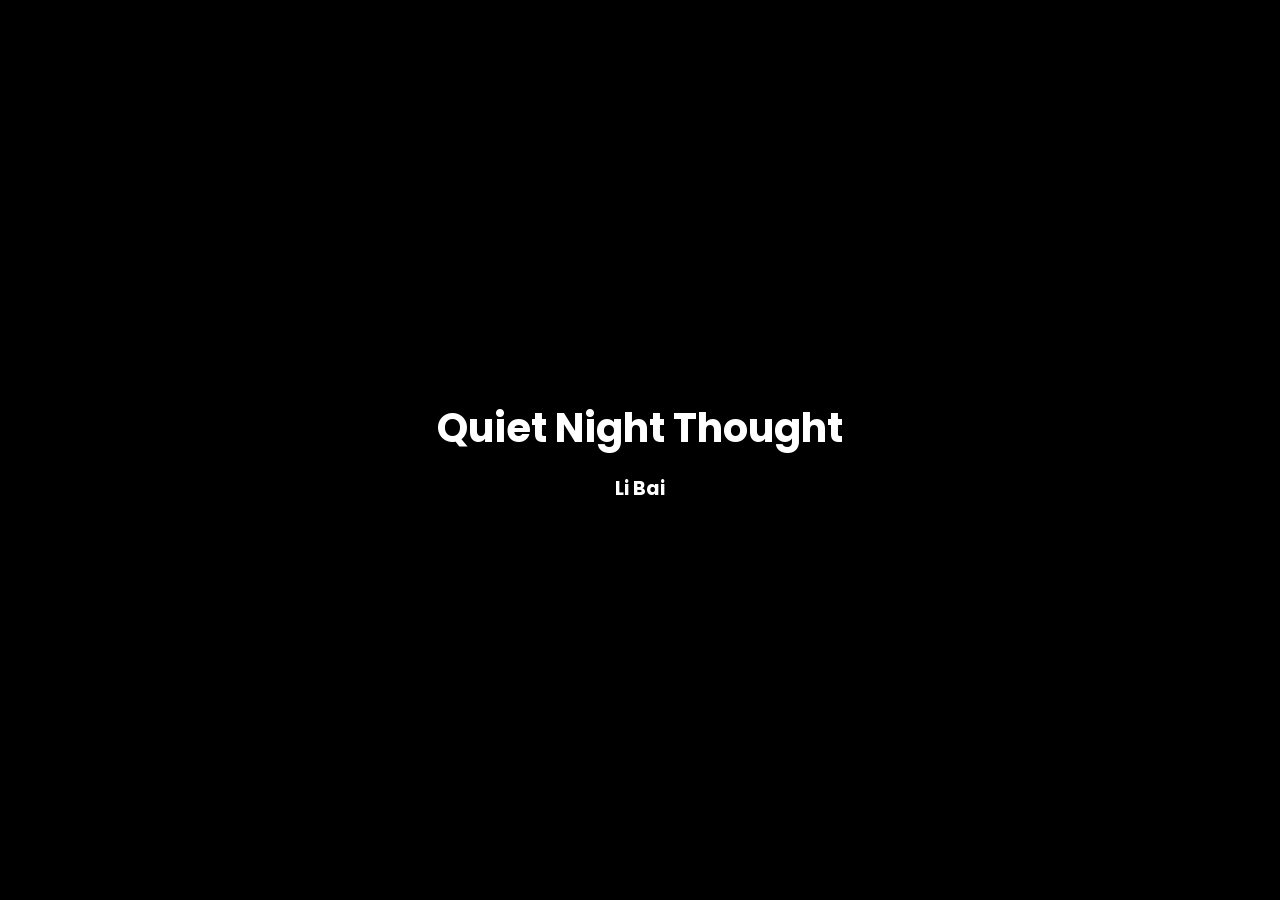
<file: index.html>
<!DOCTYPE html>
<html lang="en">
<head>
  <meta charset="UTF-8">
  <title>Quiet Night Thought - Title</title>
  <link rel="stylesheet" href="css/style.css">
</head>
<body>
  <div class="page page1">
    <h1 class="title"><a href="page2.html">Quiet Night Thought</a></h1>
    <h2 class="author">Li Bai</h2>
  </div>
</body>
</html>
</file>
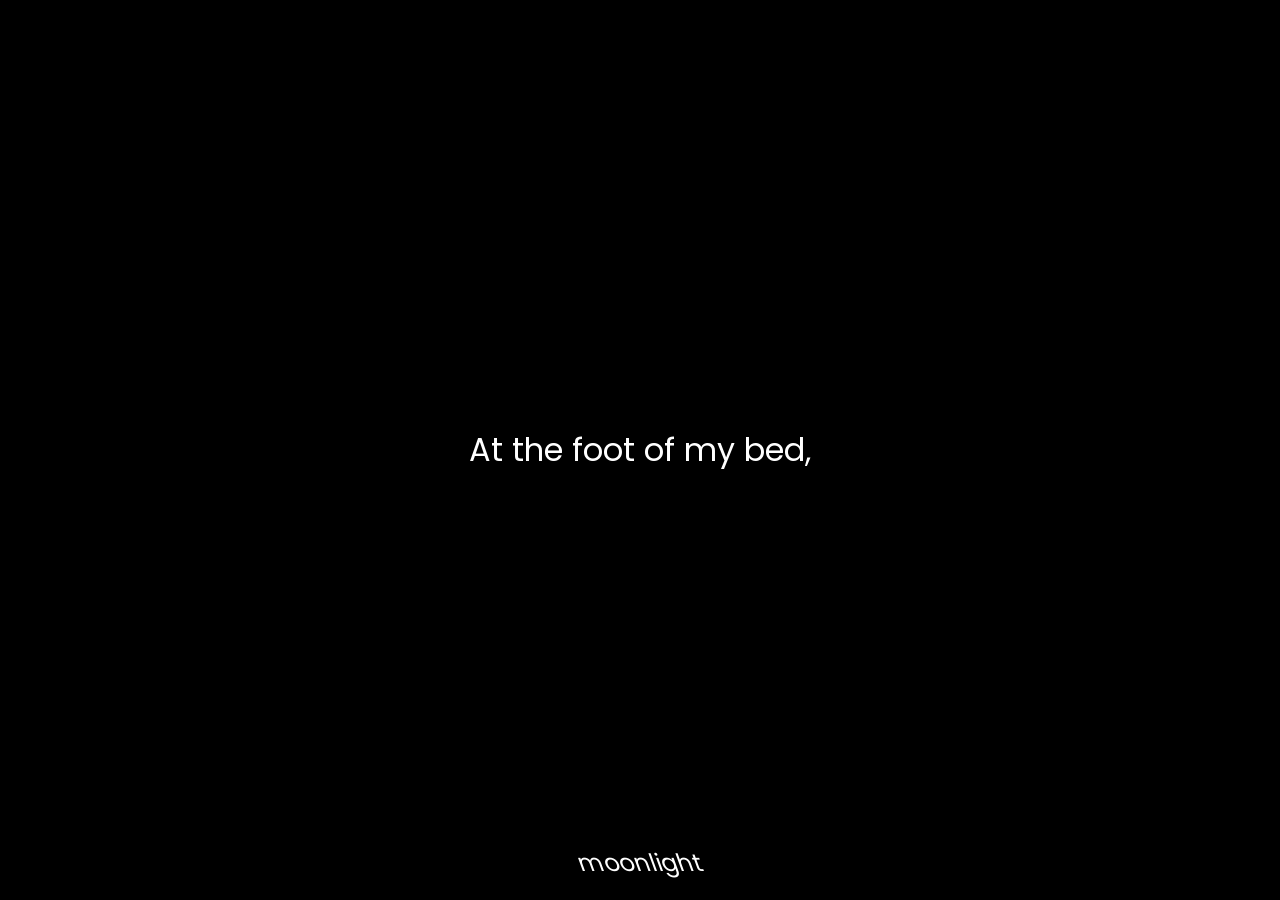
<file: page2.html>
<!DOCTYPE html>
<html lang="en">
<head>
  <meta charset="UTF-8">
  <title>Quiet Night Thought - Line 1</title>
  <link rel="stylesheet" href="css/style.css">
</head>
<body>
  <div class="page page2">
    <div class="line1">At the foot of my bed,</div>
    <a href="page3.html" class="moonlight">moonlight</a>
  </div>
</body>
</html>
</file>
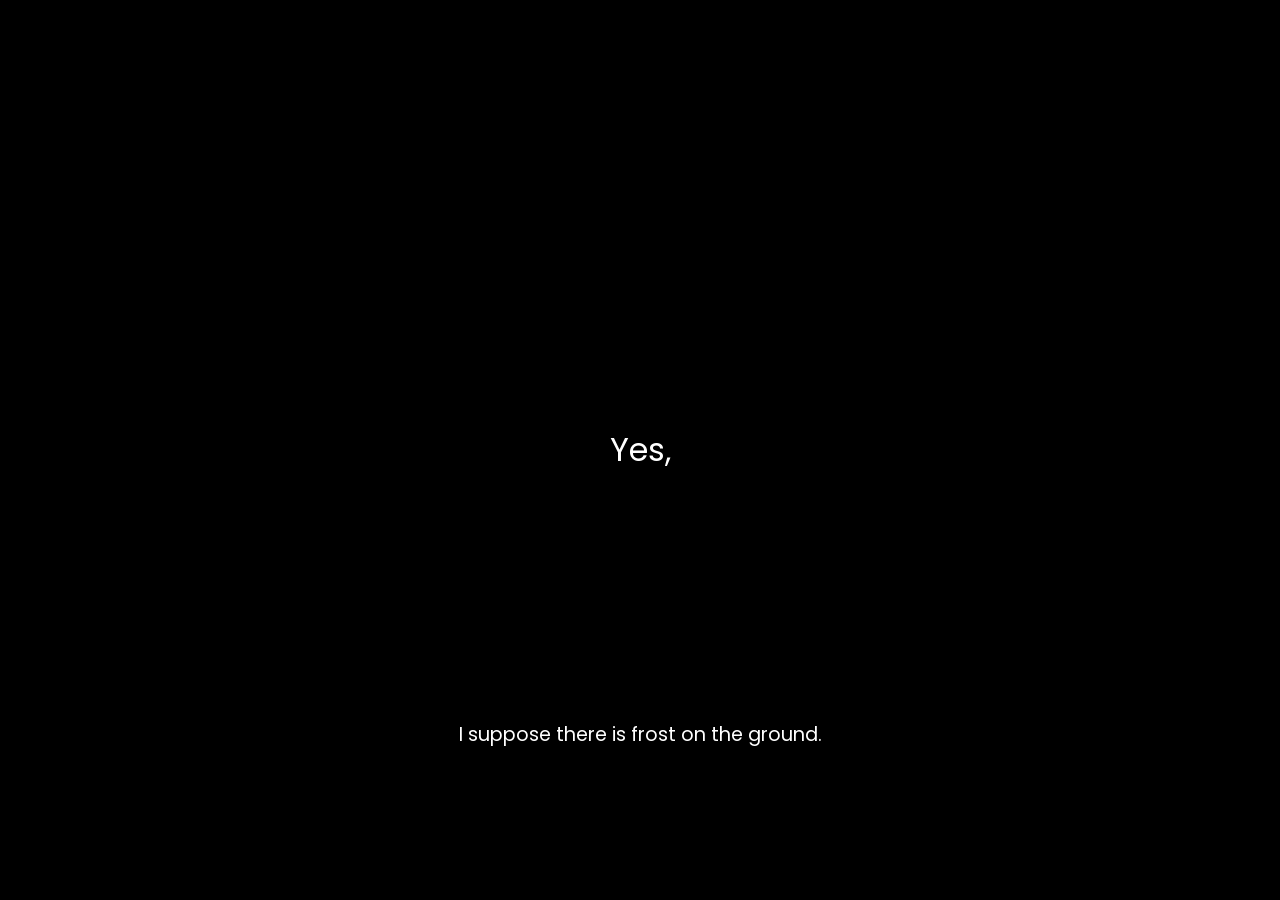
<file: page3.html>
<!DOCTYPE html>
<html lang="en">
<head>
  <meta charset="UTF-8">
  <title>Quiet Night Thought - Line 2</title>
  <link rel="stylesheet" href="css/style.css">
</head>
<body>
  <div class="page page3">
    <a href="page4.html" class="yes">Yes,</a>
    <div class="frost">I suppose there is frost on the ground.</div>
  </div>
</body>
</html>
</file>
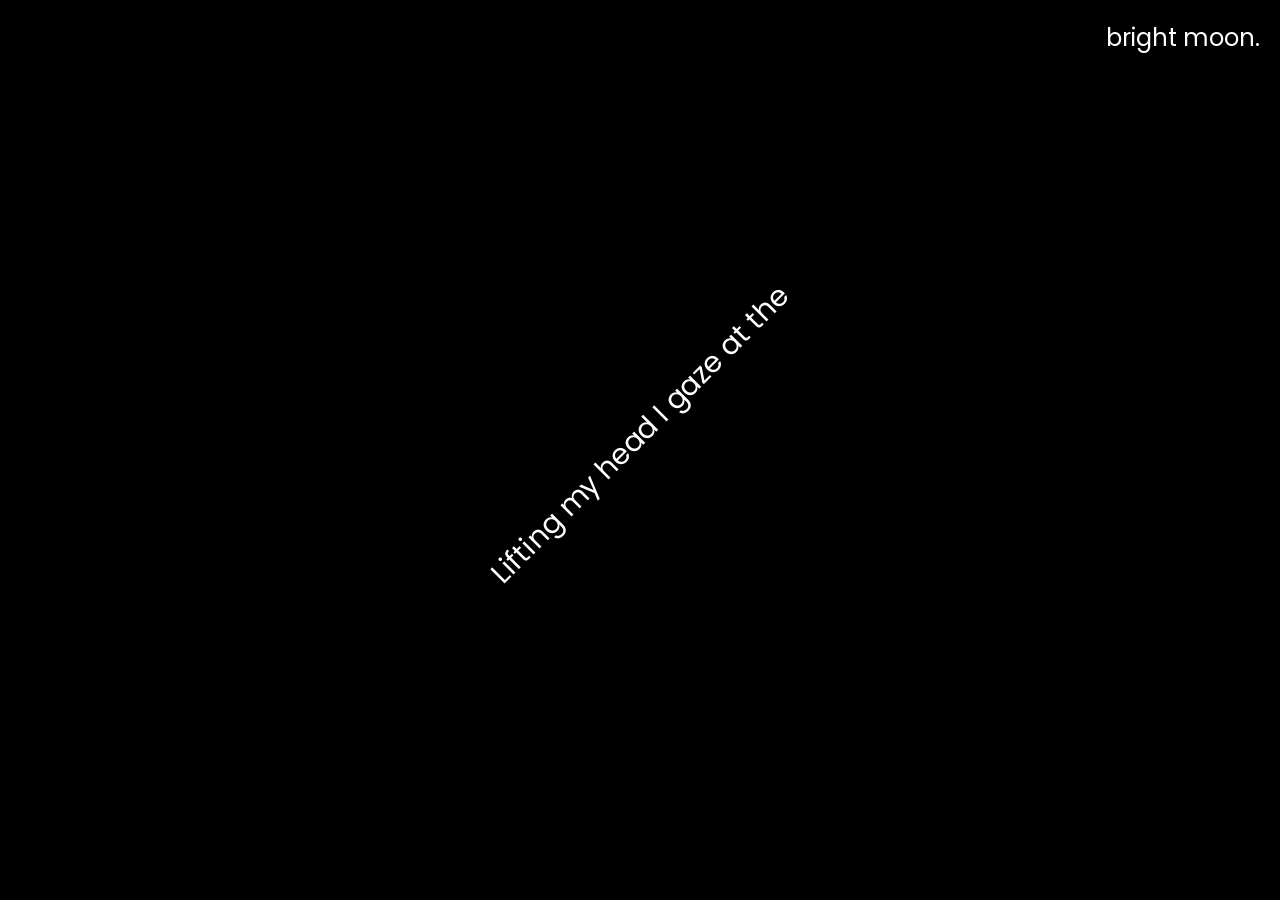
<file: page4.html>
<!DOCTYPE html>
<html lang="en">
<head>
  <meta charset="UTF-8">
  <title>Quiet Night Thought - Line 3</title>
  <link rel="stylesheet" href="css/style.css">
</head>
<body>
  <div class="page page4">
    <div class="gaze">Lifting my head I gaze at the</div>
    <a href="page5.html" class="moon">bright moon.</a>
  </div>
</body>
</html>
</file>
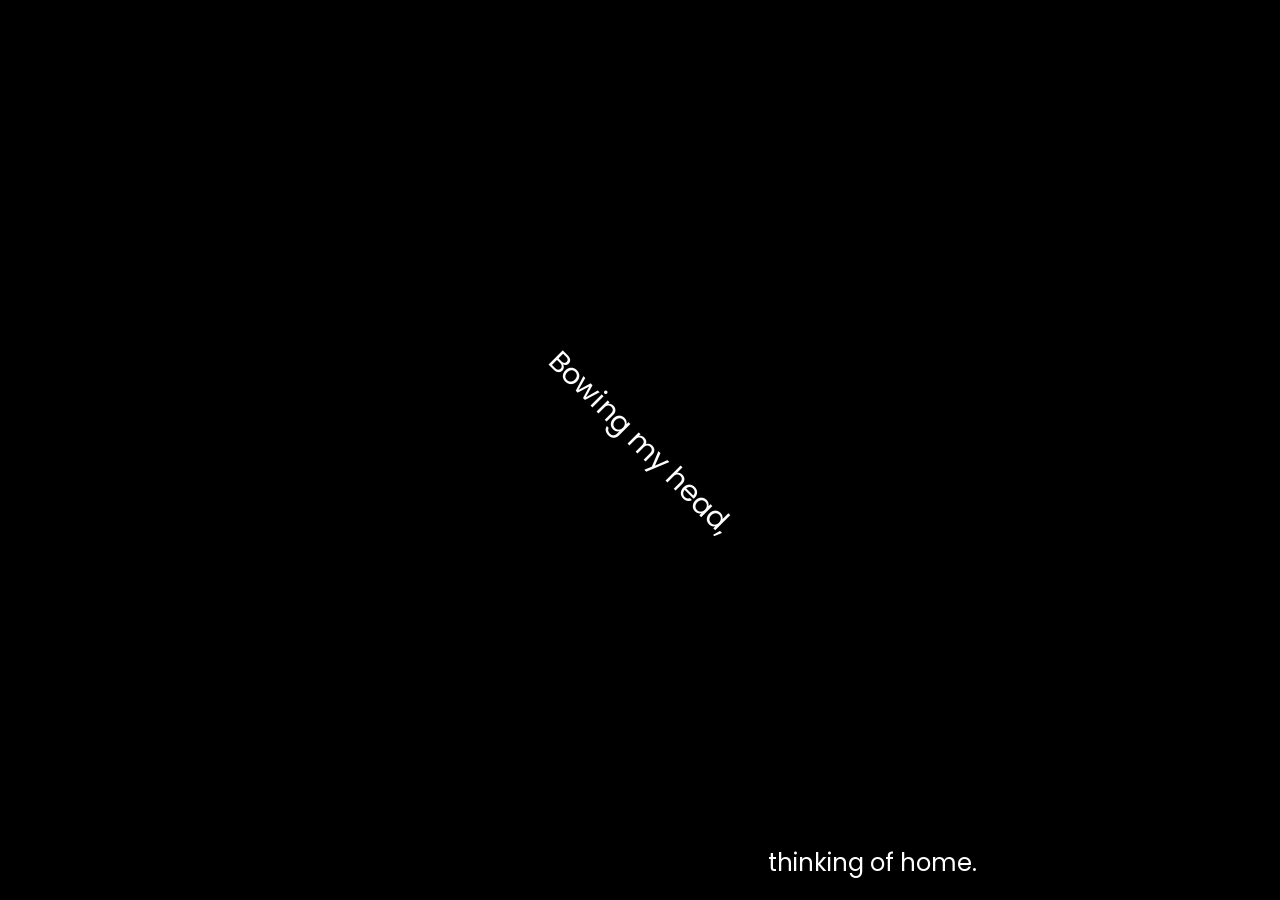
<file: page5.html>
<!DOCTYPE html>
<html lang="en">
<head>
  <meta charset="UTF-8">
  <title>Quiet Night Thought - Line 4</title>
  <link rel="stylesheet" href="css/style.css">
</head>
<body>
  <div class="page page5">
    <div class="bowing">Bowing my head,</div>
    <a href="index.html" class="home">thinking of home.</a>
  </div>
</body>
</html>
</file>
<file: css/style.css>
@import url('https://fonts.googleapis.com/css2?family=Poppins:wght@400;700&display=swap');

* {
  margin: 0;
  padding: 0;
  box-sizing: border-box;
}

html, body {
  height: 100%;
  width: 100%;
  background-color: black;
  color: white;
  font-family: 'Poppins', sans-serif;
}

.page {
  height: 100vh;
  width: 100vw;
  display: flex;
  flex-direction: column;
  justify-content: center;
  align-items: center;
  text-align: center;
}

a {
  color: inherit;
  text-decoration: none;
}

.page1 .title {
  animation: scaleUp 4s ease-out forwards;
  transform: scale(0.1);
  font-size: 2.5rem;
}

.page1 .author {
  margin-top: 1rem;
  font-size: 1.2rem;
}

.page2 .line1 {
  font-size: 2rem;
}

.page2 .moonlight {
  position: absolute;
  bottom: 20px;
  font-size: 1.5rem;
  animation: skewAndScale 5s ease forwards;
  transform: scale(0.1) skewX(0deg);
}

@keyframes skewAndScale {
  to {
    transform: scale(1) skewX(20deg);
  }
}

.page3 .yes {
  animation: scaleUp 4s ease-out forwards;
  transform: scale(0.1);
  font-size: 2rem;
}

.page3 .frost {
  position: absolute;
  top: 0;
  animation: fallDown 5s ease forwards;
  transform: scale(2);
  font-size: 1.2rem;
}

@keyframes fallDown {
  to {
    top: 80%;
    transform: scale(1);
  }
}

.page4 .gaze {
  transform: rotate(-45deg);
  margin-bottom: 2rem;
  font-size: 1.8rem;
}

.page4 .moon {
  position: absolute;
  top: 20px;
  right: 20px;
  animation: spinIn 5s ease forwards;
  transform: scale(0.1);
  font-size: 1.5rem;
  text-decoration: none;
}

@keyframes spinIn {
  0% {
    transform: rotate(0deg) scale(0.1);
  }
  100% {
    transform: rotate(360deg) scale(1);
  }
}

.page5 .bowing {
  transform: rotate(45deg);
  margin-bottom: 1rem;
  font-size: 1.8rem;
}

.page5 .home {
  position: absolute;
  bottom: 20px;
  left: 0;
  animation: slideScale 4s ease forwards;
  font-size: 1.5rem;
}

@keyframes slideScale {
  0% {
    left: 0;
    transform: scale(2);
  }
  100% {
    left: 60%;
    transform: scale(1);
  }
}


@keyframes scaleUp {
  to {
    transform: scale(1);
  }
}
</file>
